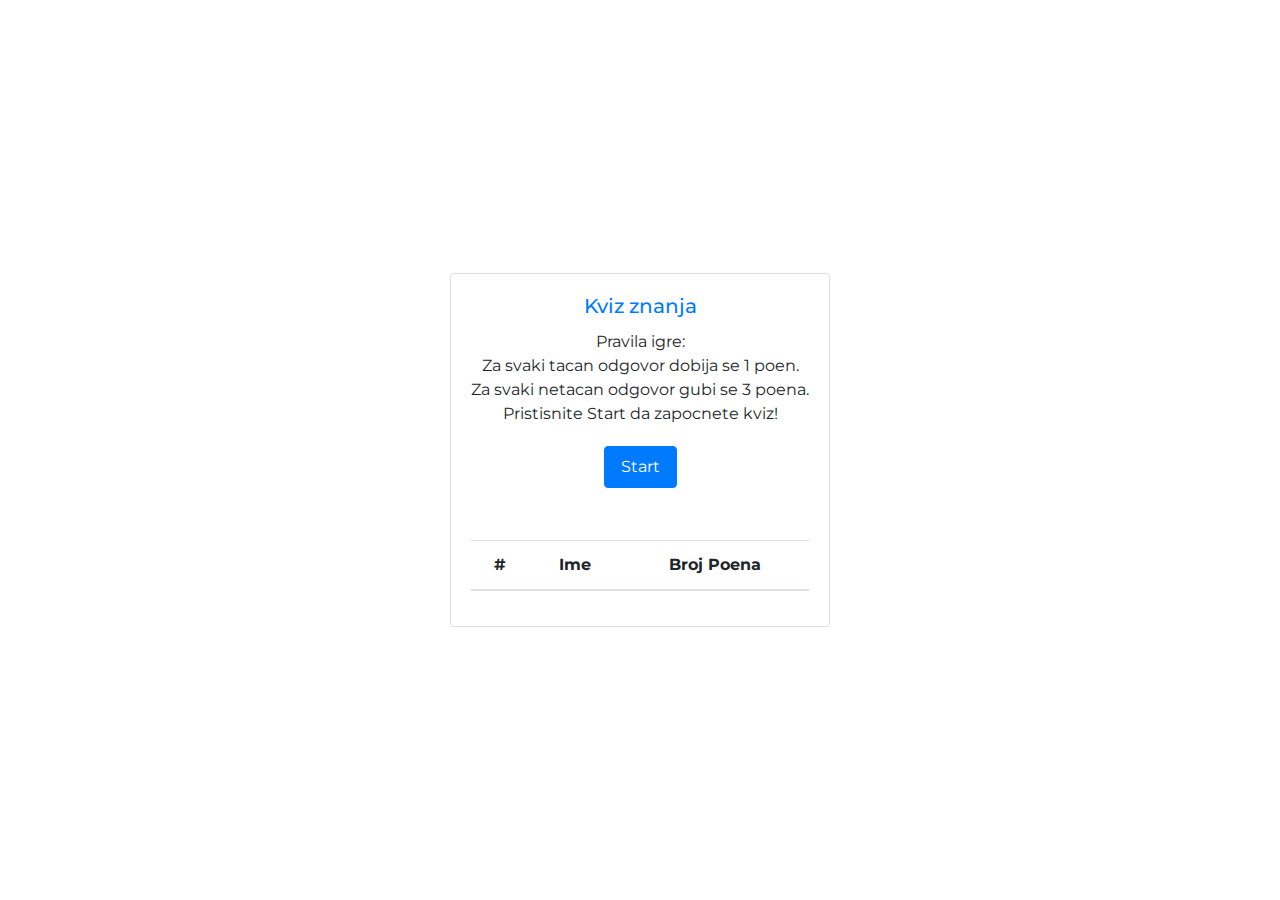
<file: index.html>
<!DOCTYPE html>
<html lang="en">

<head>
  <meta charset="UTF-8">
  <meta http-equiv="X-UA-Compatible" content="IE=edge">
  <meta name="viewport" content="width=device-width, initial-scale=1.0">
  <link rel="stylesheet" href="https://stackpath.bootstrapcdn.com/bootstrap/4.3.1/css/bootstrap.min.css"
    integrity="sha384-ggOyR0iXCbMQv3Xipma34MD+dH/1fQ784/j6cY/iJTQUOhcWr7x9JvoRxT2MZw1T" crossorigin="anonymous">
  <script src="https://ajax.googleapis.com/ajax/libs/jquery/3.5.1/jquery.min.js"></script>
  <link rel="stylesheet" href="style.css">
  <link rel="preconnect" href="https://fonts.googleapis.com">
  <link rel="preconnect" href="https://fonts.gstatic.com" crossorigin>
  <link href="https://fonts.googleapis.com/css2?family=Montserrat:wght@500&display=swap" rel="stylesheet">
  <title>Kviz</title>
</head>

<body class="d-flex">
  <div class="container d-flex ">
    <div class="card m-auto text-center ">
      <div class="card-body centar home">
        <h5 class="card-title text-primary">Kviz znanja</h5>
        <p class="poeni d-none">Poeni: 0</p>
        <p class="card-text pitanje">
          Pravila igre: <br>
          Za svaki tacan odgovor dobija se 1 poen. <br>
          Za svaki netacan odgovor gubi se 3 poena. <br>
          Pristisnite Start da zapocnete kviz!
        </p>
        <a href="#" class="btn btn-primary q1 q d-none px-3 py-2 m-1">Button</a>
        <a href="#" class="btn btn-primary q2 q d-none px-3 py-2 m-1">Button</a>
        <a href="#" class="btn btn-primary q3 q d-none px-3 py-2 m-1">Button</a>
        <a href="#" class="btn btn-primary q4 q d-none px-3 py-2 m-1">Button</a>
        <a href="#" id="start" class="btn btn-primary px-3 py-2 m-1">Start</a>
        <a href="#" id="start" class="btn btn-primary px-3 py-2 d-none ponovite">Ponovite test</a>
        <br>
        <a href="#" class="btn btn-primary q4 next d-none px-3  py-2 m-4 next">Sledece pitanje</a>
        <div class="poljeSaPoenima">
          <br>
          <div class="input-group mb-3 d-none pisanjeNadimka">
            <input type="text" class="form-control ime" placeholder="Upisite vas nadimak">
            <div class="input-group-append">
              <button class="btn btn-primary unosenjeSkora" type="button">Unesite skor</button>
            </div>
          </div>
          <br>
          <table class="table table-striped">
            <thead>
              <tr>
                <th scope="col">#</th>
                <th scope="col">Ime</th>
                <th scope="col">Broj Poena</th>
              </tr>
            </thead>
            <tbody class='tabelaSaPoenima' id='tabelaSaPoenima'>
              <tr>
              </tr>
            </tbody>
          </table>
        </div>
        <div class="bookmarkPolje d-none">

        </div>
      </div>    
    </div>   
  </div>
</body>
<script type="text/javascript" src="data.json"></script>
<script src="script.js"></script>

</html>
</file>
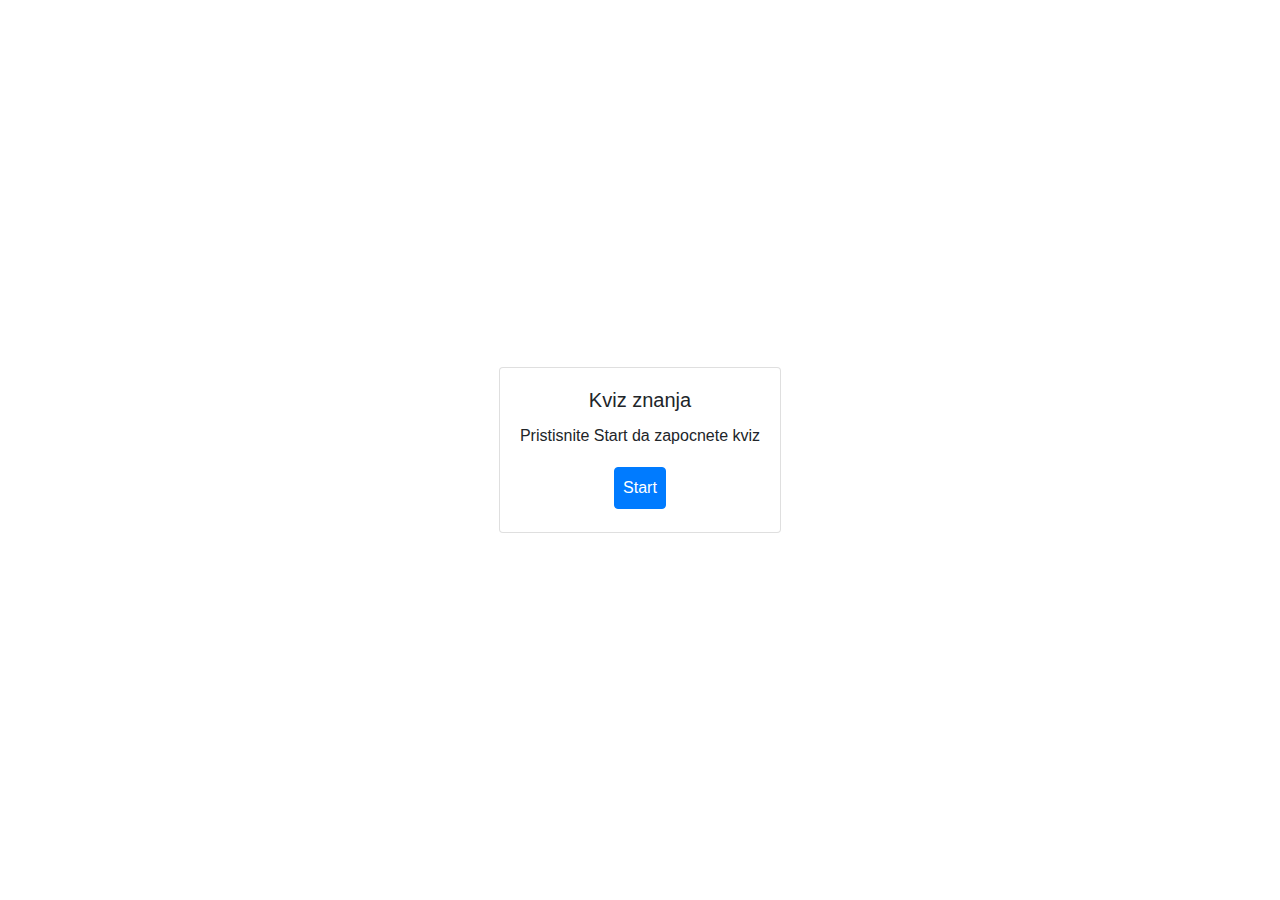
<file: intex.html>
<!DOCTYPE html>
<html lang="en">

<head>
    <meta charset="UTF-8">
    <meta http-equiv="X-UA-Compatible" content="IE=edge">
    <meta name="viewport" content="width=device-width, initial-scale=1.0">
    <link rel="stylesheet" href="https://stackpath.bootstrapcdn.com/bootstrap/4.3.1/css/bootstrap.min.css"
        integrity="sha384-ggOyR0iXCbMQv3Xipma34MD+dH/1fQ784/j6cY/iJTQUOhcWr7x9JvoRxT2MZw1T" crossorigin="anonymous">
    <script src="https://ajax.googleapis.com/ajax/libs/jquery/3.5.1/jquery.min.js"></script>
    <script src="https://ajax.googleapis.com/ajax/libs/jquery/3.5.1/jquery.min.js"></script>
    <link rel="stylesheet" href="css/style.css">
    <title>Kviz</title>
</head>

<body class="d-flex">
  <div class="container d-flex ">
            <div class="card m-auto text-center ">
                <div class="card-body centar home">
                  <h5 class="card-title">Kviz znanja</h5>
                  <p class="card-text pitanje">Pristisnite Start da zapocnete kviz</p>
                  <a href="#"  class="btn btn-primary q1 q d-none p-2">Button</a>
                  <a href="#"  class="btn btn-primary q2 q d-none p-2">Button</a>
                  <a href="#"  class="btn btn-primary q3 q d-none p-2">Button</a>
                  <a href="#"  class="btn btn-primary q4 q d-none p-2">Button</a>
                  <a href="#" id="start" class="btn btn-primary p-2">Start</a>
                  <a href="#" class="btn btn-primary q4 next d-none p-2">Sledece pitanje</a>
                </div> 
    </div>
</div>  
</body>
<script type="text/javascript" src="data.json"></script>
<script src="/js/script.js"></script>
</html>
</file>
<file: style.css>
html, body {
    height: 100%;
}
body{
    font-family: 'Montserrat', sans-serif;
}
.centar a{
padding: 3px;
margin: 3px;
}
.noClick{
    pointer-events:  none;
}
.poeniNegative{
    color: red;
    transition: 0.4s ease-out;
}
.poeniPozitivno{
    color: green;
    transition: 0.4s ease-out;
}
</file>
<file: css/style.css>
html, body {
    height: 100%;
}
.centar a{
padding: 3px;
margin: 3px;
}
.noClick{
    pointer-events:  none;
}
</file>
